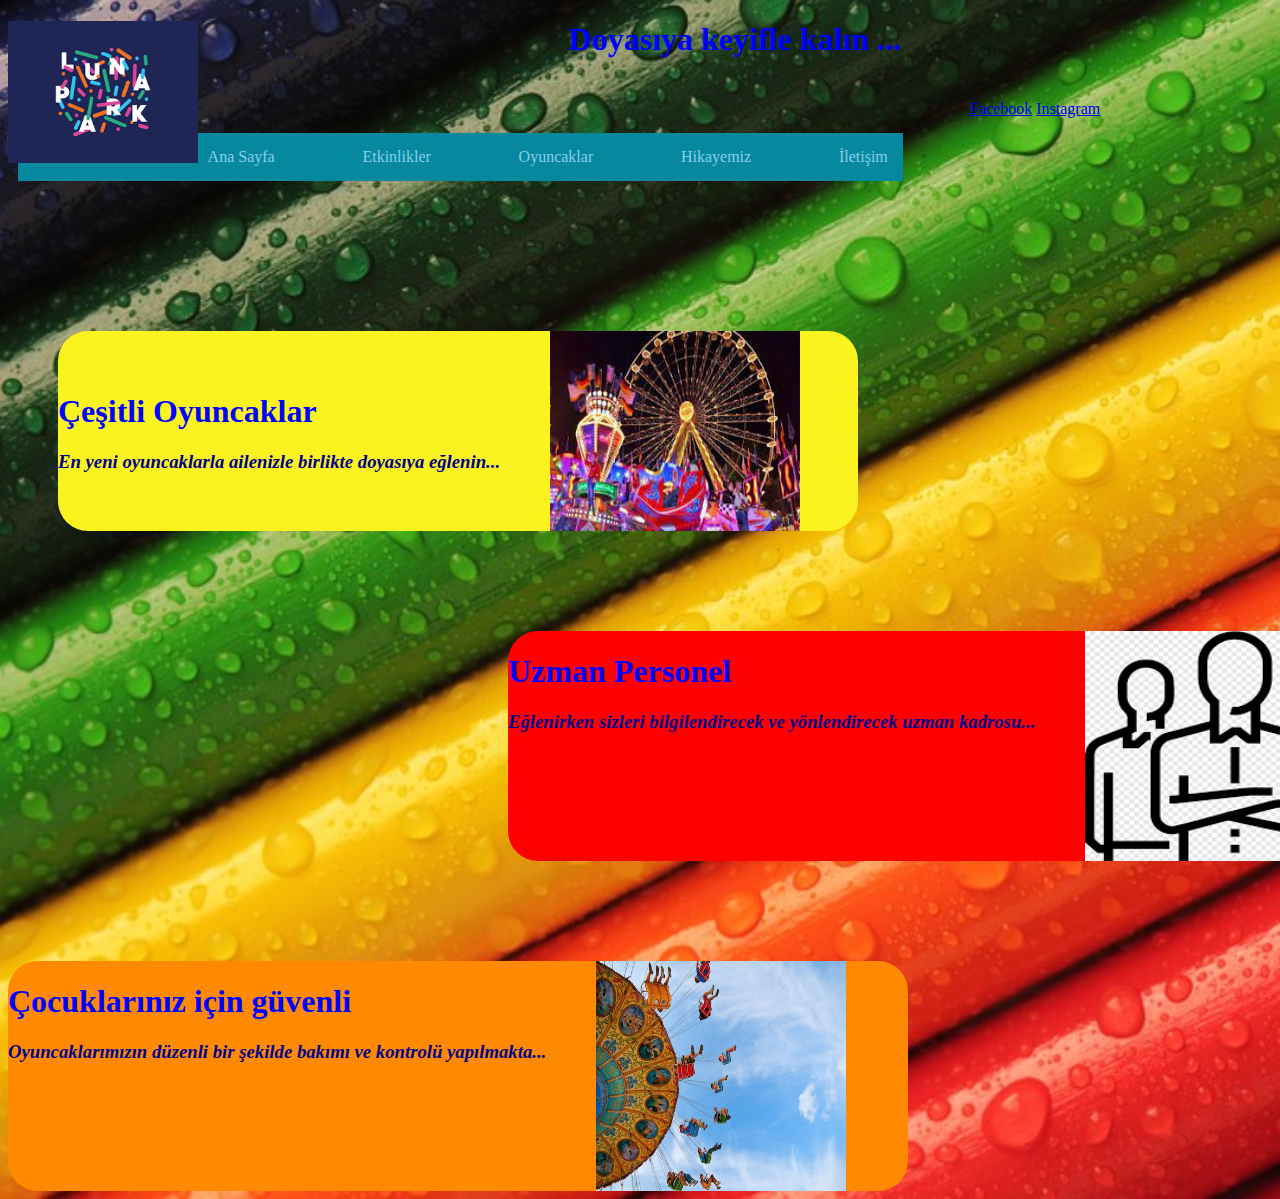
<file: index.html>
<!DOCTYPE html>
<html>
<head>
	<meta charset="utf-8">
	<meta name="viewport" content="width=device-width, initial-scale=1">
	<title>LunaPark</title>
  
  <link rel="icon" href="icon.jpg" type="image/png">

	    <link rel="stylesheet" href="style.css">

</head>


<body>

<div class="head">
	<img class="logo" src="lunaparkLogo.png" alt="Lunaparklogo">
      <h1> Doyasıya keyifle  kalın ... </h1>
</div>


<div class="bar">
<nav class="navigationBar">
  <ul>
    <li><a href="index.html">Ana Sayfa</a></li>
    <li><a href="etkinlikler.html">Etkinlikler</a></li>
    <li><a href="oyuncaklar.html">Oyuncaklar</a></li>
    <li><a href="hikayemiz.html">Hikayemiz</a></li>
    <li><a href="iletisim.html">İletişim</a></li>
  </ul>
</nav>
</div>

<div class="anasayfaDiv1">
   
  <div class="anasayfaText1">
    <h1> Çeşitli Oyuncaklar </h1>
  <h3> En yeni oyuncaklarla ailenizle birlikte doyasıya eğlenin... </h3>
</div>
<img class="anasayfaFoto1" src="anasayfaFoto1.jpg" alt="fotoğraf">
  </div>

  <div class="anasayfaDiv2">

    <img class="anasayfaFoto2" src="ekipLogo.png" alt="fotoğraf">
<div class="anasayfaText2">
    <h1> Uzman Personel </h1>
  <h3>  Eğlenirken sizleri bilgilendirecek ve yönlendirecek uzman kadrosu... </h3>
</div>
</div>


<div class="anasayfaDiv3">
   
  <div class="anasayfaText3">
    <h1> Çocuklarınız için güvenli </h1>
  <h3> Oyuncaklarımızın düzenli bir şekilde bakımı ve kontrolü yapılmakta... </h3>
</div>
<img class="anasayfaFoto3" src="anasayfaFoto3.jpg" alt="fotoğraf">
  </div>


<div class="yonlendirme">
  <div class="yonlendirme1">
<a href="https://m.facebook.com/login/?locale=tr_TR&refsrc=deprecated">Facebook</a>
<a href="https://z-p15.www.instagram.com/accounts/login/?next=/accounts/edit/">Instagram</a>
</div>
</div>

<script src="https://code.jquery.com/jquery-3.7.0.min.js" integrity="sha256-2Pmvv0kuTBOenSvLm6bvfBSSHrUJ+3A7x6P5Ebd07/g=" crossorigin="anonymous"></script>

<script type="text/javascript">
  
  $('h1').hover(function(){
    $(this).css('color','blue')
  })

  $('h1').hover(function(){
    $(this).css('color','green')
  })


  $('img').hover(function(){
    $(this).css('height','250px')
     $(this).css('width','250px')
  })
</script>

</body>
</html>
</file>
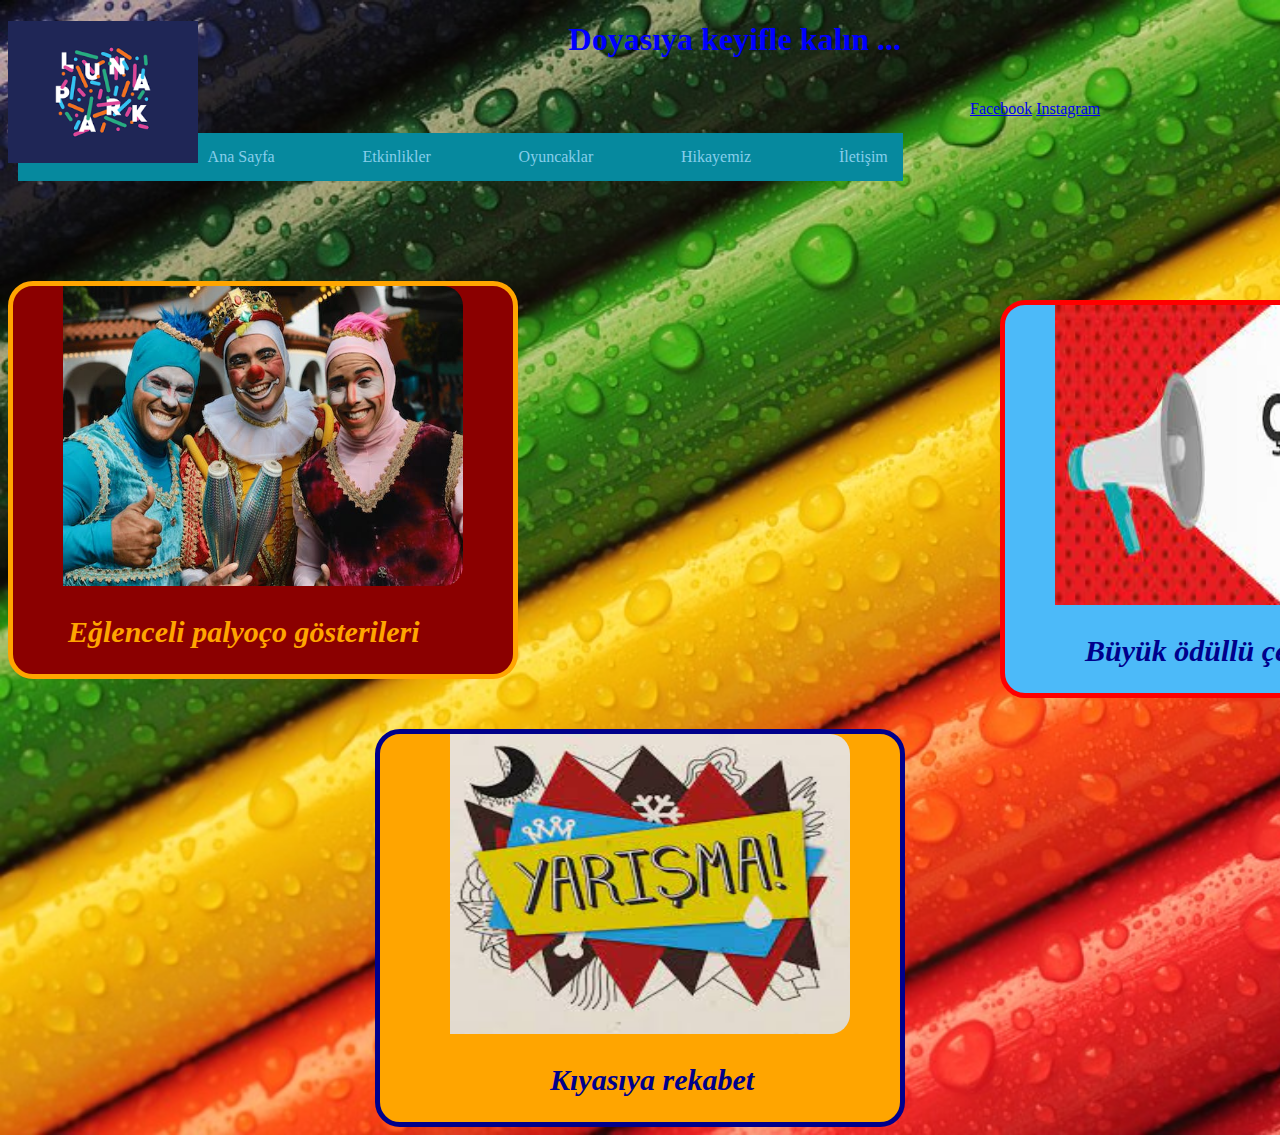
<file: etkinlikler.html>
<!DOCTYPE html>
<html>
<head>
	<meta charset="utf-8">
	<meta name="viewport" content="width=device-width, initial-scale=1">
	<title>LunaPark</title>
    <link rel="icon" href="icon.jpg" type="image/png">

		    <link rel="stylesheet" href="style.css">

</head>
<body>

<div class="head">
	<img class="logo" src="lunaparkLogo.png" alt="Lunaparklogo">
      <h1> Doyasıya keyifle  kalın ... </h1>
</div>


<div class="bar">
<nav class="navigationBar">
  <ul>
    <li><a href="index.html">Ana Sayfa</a></li>
    <li><a href="etkinlikler.html">Etkinlikler</a></li>
    <li><a href="oyuncaklar.html">Oyuncaklar</a></li>
    <li><a href="hikayemiz.html">Hikayemiz</a></li>
    <li><a href="iletisim.html">İletişim</a></li>
  </ul>
</nav>
</div>

<!--  -->



<div class="ekinliksayfası1">
  <img class="etkinliksayfaFoto1" src="etkinliksayfaFoto1.jpeg" alt="fotoğraf">
  <div class="etkinliksayfasıText1">
   <h2> Eğlenceli palyoço gösterileri </h2>
  </div>
</div>

<div class="ekinliksayfası2">
  <img class="etkinliksayfaFoto2" src="etkinliksayfaFoto2.jpg" alt="fotoğraf">
  <div class="etkinliksayfasıText2">
   <h2> Kıyasıya rekabet  </h2>
  </div>
</div>

<div class="ekinliksayfası3">
  <img class="etkinliksayfaFoto3" src="etkinliksayfaFoto3.jpg" alt="fotoğraf">
  <div class="etkinliksayfasıText3">
   <h2> Büyük ödüllü çekilişler </h2>
  </div>
</div>


<div class="yonlendirme">
  <div class="yonlendirme1">
<a href="https://m.facebook.com/login/?locale=tr_TR&refsrc=deprecated">Facebook</a>
<a href="https://z-p15.www.instagram.com/accounts/login/?next=/accounts/edit/">Instagram</a>
</div>

</body>
</html>
</file>
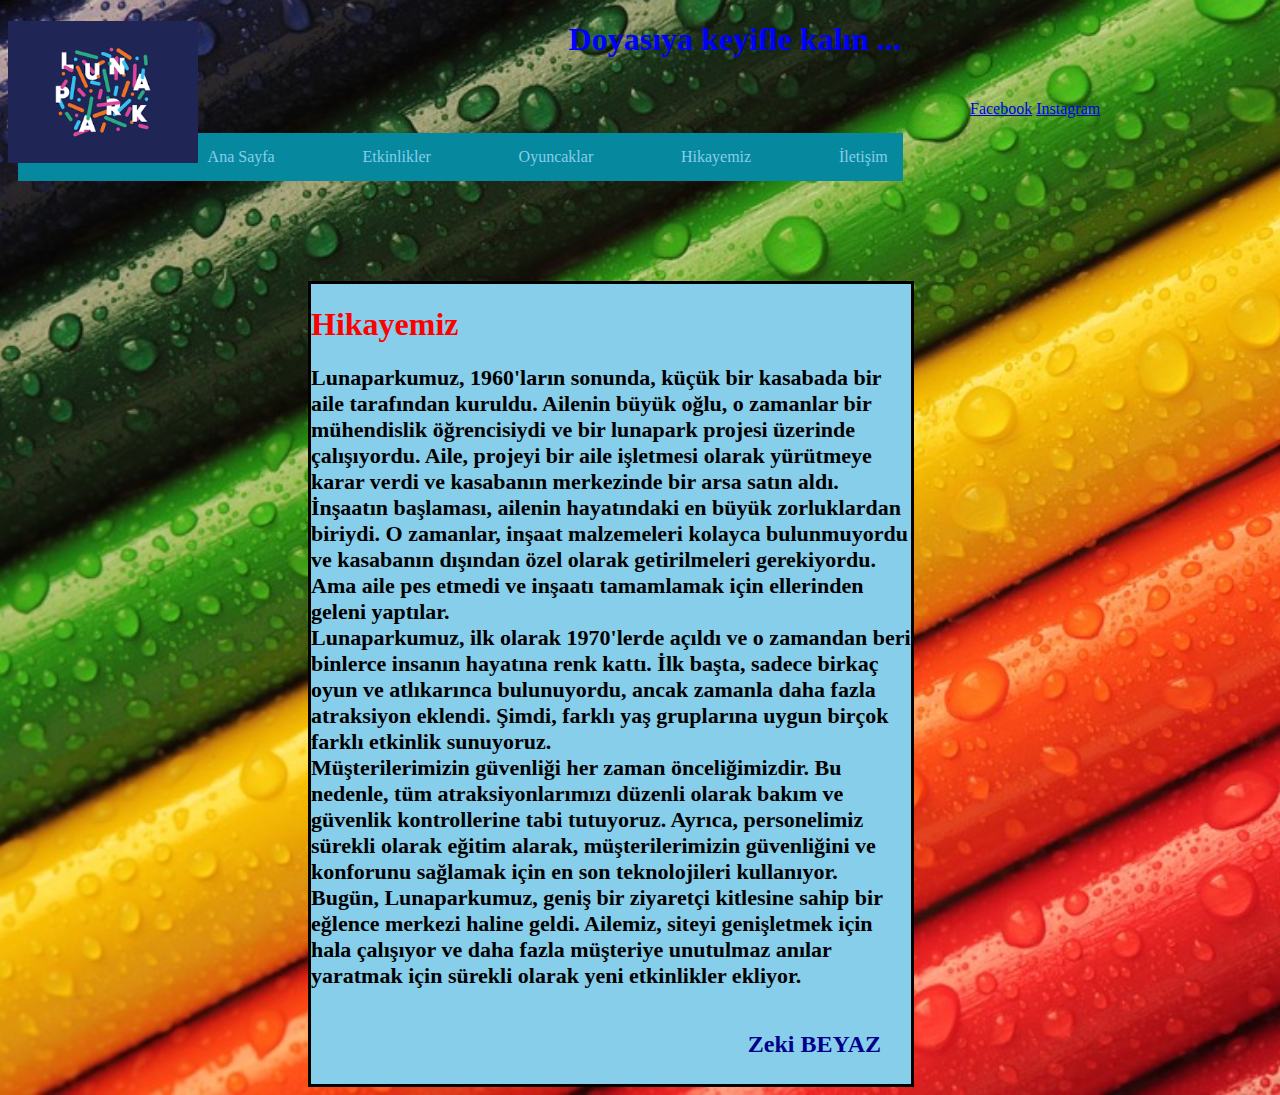
<file: Hikayemiz.html>
<!DOCTYPE html>
	<html>
	<head>
		<meta charset="utf-8">
		<meta name="viewport" content="width=device-width, initial-scale=1">
		<title>LunaPark</title>
			    <link rel="stylesheet" href="style.css">
			        <link rel="icon" href="icon.jpg" type="image/png">


	</head>
	<body>
	<div class="head">
	<img class="logo" src="lunaparkLogo.png" alt="Lunaparklogo">
      <h1> Doyasıya keyifle  kalın ... </h1>
</div>


<div class="bar">
<nav class="navigationBar">
  <ul>
    <li><a href="index.html">Ana Sayfa</a></li>
    <li><a href="etkinlikler.html">Etkinlikler</a></li>
    <li><a href="oyuncaklar.html">Oyuncaklar</a></li>
    <li><a href="hikayemiz.html">Hikayemiz</a></li>
    <li><a href="iletisim.html">İletişim</a></li>
  </ul>
</nav>
</div>

<div class="hikaye">
   
 <h1>Hikayemiz</h1>
<p class="hikayeOzet">Lunaparkumuz, 1960'ların sonunda, küçük bir kasabada bir aile tarafından kuruldu. Ailenin büyük oğlu, o zamanlar bir mühendislik öğrencisiydi ve bir lunapark projesi üzerinde çalışıyordu. Aile, projeyi bir aile işletmesi olarak yürütmeye karar verdi ve kasabanın merkezinde bir arsa satın aldı.
 <br>

İnşaatın başlaması, ailenin hayatındaki en büyük zorluklardan biriydi. O zamanlar, inşaat malzemeleri kolayca bulunmuyordu ve kasabanın dışından özel olarak getirilmeleri gerekiyordu. Ama aile pes etmedi ve inşaatı tamamlamak için ellerinden geleni yaptılar.
<br>
Lunaparkumuz, ilk olarak 1970'lerde açıldı ve o zamandan beri binlerce insanın hayatına renk kattı. İlk başta, sadece birkaç oyun ve atlıkarınca bulunuyordu, ancak zamanla daha fazla atraksiyon eklendi. Şimdi, farklı yaş gruplarına uygun birçok farklı etkinlik sunuyoruz.
<br>
Müşterilerimizin güvenliği her zaman önceliğimizdir. Bu nedenle, tüm atraksiyonlarımızı düzenli olarak bakım ve güvenlik kontrollerine tabi tutuyoruz. Ayrıca, personelimiz sürekli olarak eğitim alarak, müşterilerimizin güvenliğini ve konforunu sağlamak için en son teknolojileri kullanıyor.
<br>
Bugün, Lunaparkumuz, geniş bir ziyaretçi kitlesine sahip bir eğlence merkezi haline geldi. Ailemiz, siteyi genişletmek için hala çalışıyor ve daha fazla müşteriye unutulmaz anılar yaratmak için sürekli olarak yeni etkinlikler ekliyor.
<br>
   
</p>
 <h2>Zeki BEYAZ</h2> 

</div>

<div class="yonlendirme">
  <div class="yonlendirme1">
<a href="https://m.facebook.com/login/?locale=tr_TR&refsrc=deprecated">Facebook</a>
<a href="https://z-p15.www.instagram.com/accounts/login/?next=/accounts/edit/">Instagram</a>
</div>
</div>

	</body>
	</html>
</file>
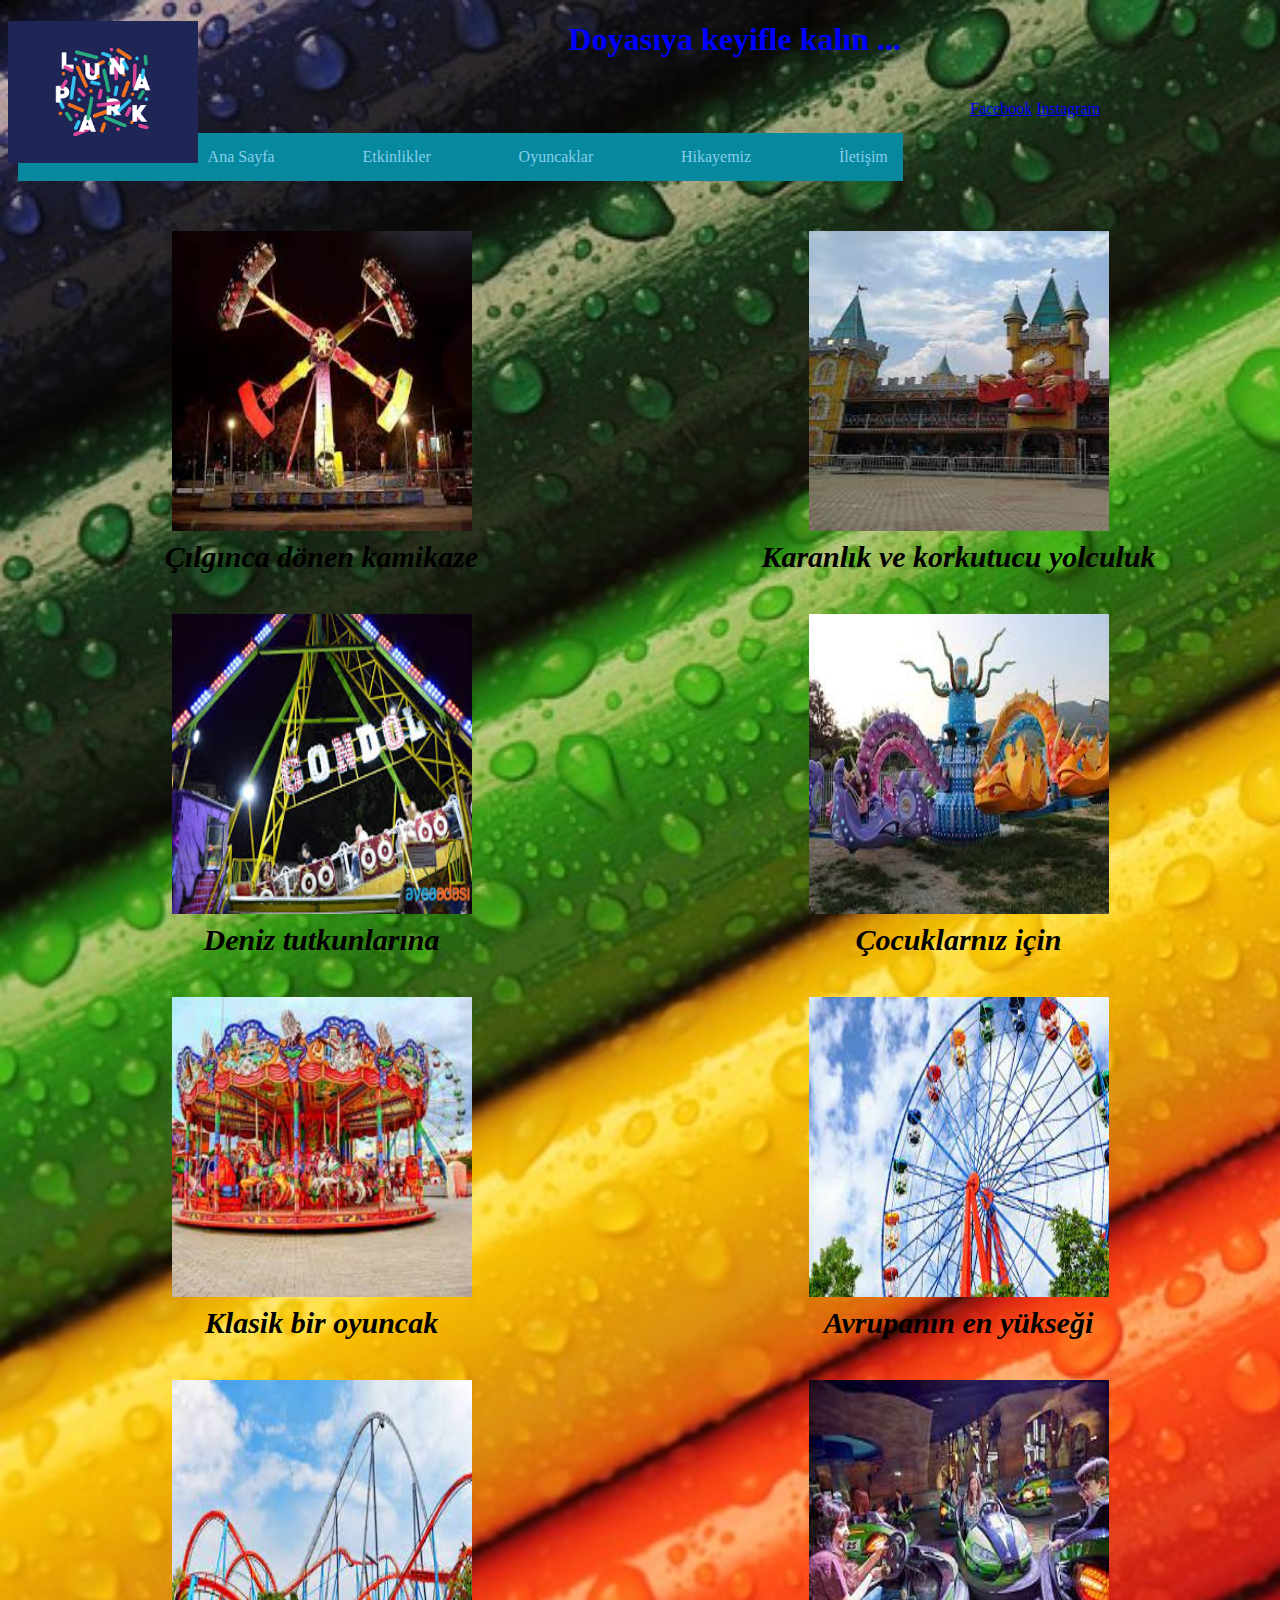
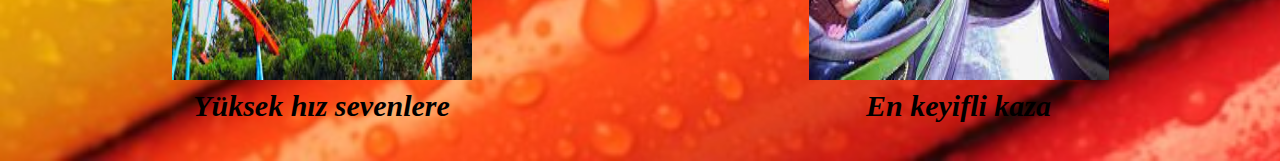
<file: oyuncaklar.html>
<!DOCTYPE html>
<html>
<head>
	<meta charset="utf-8">
	<meta name="viewport" content="width=device-width, initial-scale=1">
	<title>LunaPark</title>
		    <link rel="stylesheet" href="style.css">
       <link rel="icon" href="icon.jpg" type="image/png">

</head>
<body>
<div class="head">
	<img class="logo" src="lunaparkLogo.png" alt="Lunaparklogo">
      <h1> Doyasıya keyifle  kalın ... </h1>
</div>


<div class="bar">
<nav class="navigationBar">
  <ul>
    <li><a href="index.html">Ana Sayfa</a></li>
    <li><a href="etkinlikler.html">Etkinlikler</a></li>
    <li><a href="oyuncaklar.html">Oyuncaklar</a></li>
    <li><a href="hikayemiz.html">Hikayemiz</a></li>
    <li><a href="iletisim.html">İletişim</a></li>
  </ul>
</nav>
</div>
 <!-- Bu sayfada grid birgörüntü için container oluşturdum-->

<div class="container">
  <div class="oyuncak">
    <img src="kamikaze.jpg">
    <p>Çılgınca dönen kamikaze</p>
  </div>
  <div class="oyuncak">
    <img src="korkutuneli.jpg">
    <p>Karanlık ve korkutucu yolculuk </p>
  </div>
  <div class="oyuncak">
    <img src="gondol.jpg">
    <p>Deniz tutkunlarına </p>
  </div>
  <div class="oyuncak">
    <img src="ahtapot.jpg">
    <p>Çocuklarnız için</p>
  </div>
  <div class="oyuncak">
    <img src="atlıkarınca.jpg">
    <p>Klasik bir oyuncak</p>
  </div>
  <div class="oyuncak">
    <img src="donmedolap.jpg">
    <p>Avrupanın en yükseği</p>
  </div>
  <div class="oyuncak">
    <img src="hıztreni.jpg">
    <p>Yüksek hız sevenlere</p>
  </div>
  <div class="oyuncak">
    <img src="carpısanaraba.jpg">
    <p>En keyifli kaza</p>
  </div>
</div>

<div class="yonlendirme">
  <div class="yonlendirme1">
<a href="https://m.facebook.com/login/?locale=tr_TR&refsrc=deprecated">Facebook</a>
<a href="https://z-p15.www.instagram.com/accounts/login/?next=/accounts/edit/">Instagram</a>
</div>
</div>
<script src="https://code.jquery.com/jquery-3.7.0.min.js" integrity="sha256-2Pmvv0kuTBOenSvLm6bvfBSSHrUJ+3A7x6P5Ebd07/g=" crossorigin="anonymous"></script>

<script type="text/javascript">
  
  $('p').hover(function(){
    $(this).css('color','yellow')
  })
</script>
</body>
</html>
</file>
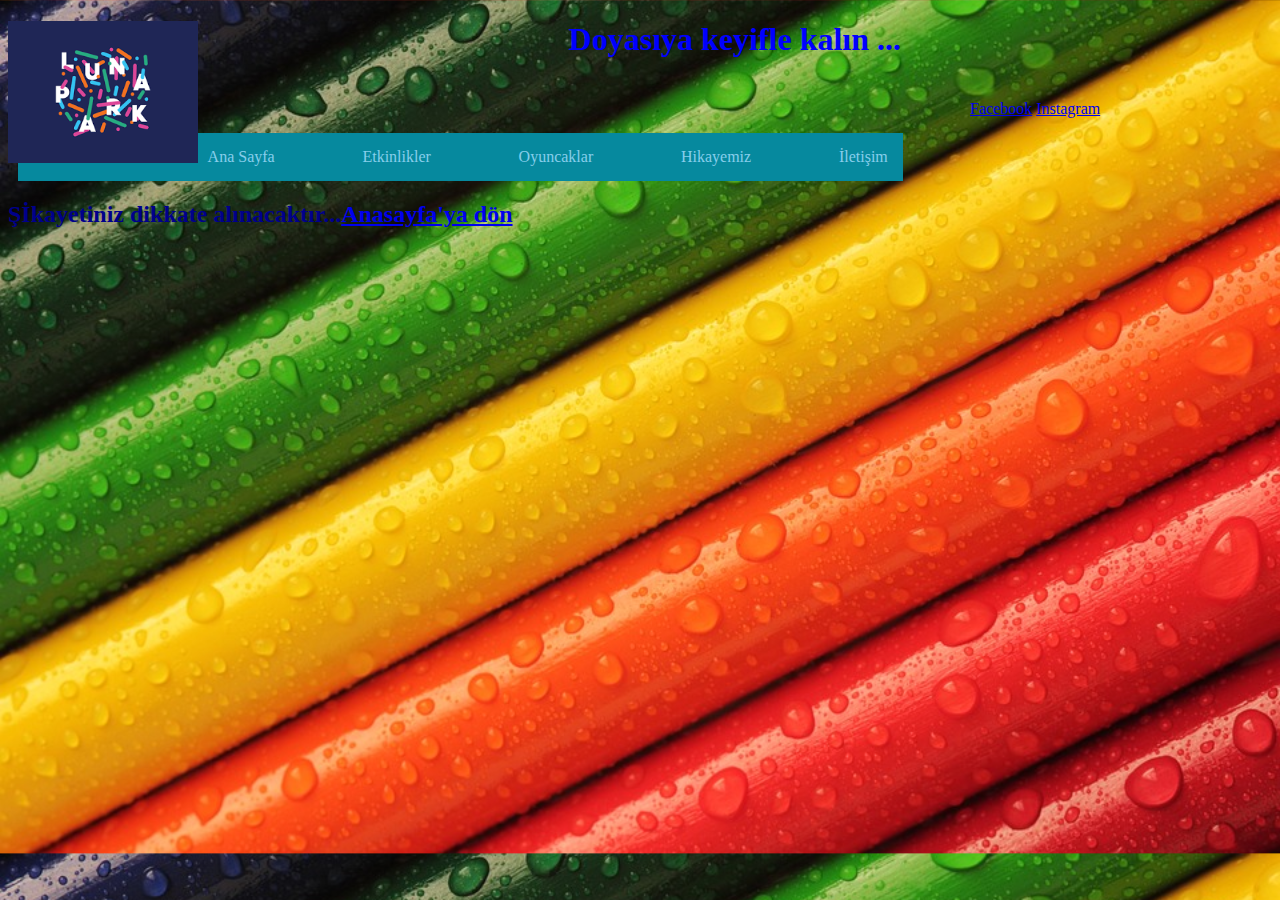
<file: sikayet.html>
<!DOCTYPE html>
<html>
<head>
	<meta charset="utf-8">
	<meta name="viewport" content="width=device-width, initial-scale=1">
	<title>LunaPark</title>
	<link rel="stylesheet" href="style.css">
      <link rel="icon" href="icon.jpg" type="image/png">

</head>
<body>

<div class="head">
	<img class="logo" src="lunaparkLogo.png" alt="Lunaparklogo">
      <h1> Doyasıya keyifle  kalın ... </h1>
</div>


<div class="bar">
<nav class="navigationBar">
  <ul>
    <li><a href="index.html">Ana Sayfa</a></li>
    <li><a href="etkinlikler.html">Etkinlikler</a></li>
    <li><a href="oyuncaklar.html">Oyuncaklar</a></li>
    <li><a href="hikayemiz.html">Hikayemiz</a></li>
    <li><a href="iletisim.html">İletişim</a></li>
  </ul>
</nav>
</div>

	
    <h2>
     Şİkayetiniz dikkate alınacaktır...<a href="index.html">Anasayfa'ya dön</a>
</h2>
       <div class="yonlendirme">
  <div class="yonlendirme1">
<a href="https://m.facebook.com/login/?locale=tr_TR&refsrc=deprecated">Facebook</a>
<a href="https://z-p15.www.instagram.com/accounts/login/?next=/accounts/edit/">Instagram</a>
</div>
</div>


</body>
</html>
</file>
<file: style.css>
body {
  /*burada arka plan olarak bir resim koydum  */
  background-color: #62b8bd;
  background-image: url("renk1.jpg");
  background-size: cover;
 
 }

.head h1{
  /*Sloganımın yazı tipi , rengi ve konumunu belirledim  */
  font-family: Lucida Handwriting;
  text-align: center;
  color: blue;

}

.logo{
  /*logoyu ayarladım  */
float: left; 
  width: 15%;
  height: 15%;

}

 .navigationBar{
  /*bu kısımda navigation bar ve genel stylelarını ouşturdum  */
  width: 70%;
  box-sizing: border-box;
  padding: 5px;
  background-color:#06899e;

  text-align: right;
  margin-top: 75px;
  margin-left: 10px;
  display: block;

}


nav ul {
  /* Navigation bardaki her hücre için ayarlama yaptım */
  display: flex;
  justify-content: space-between;
  list-style-type: none;
  margin: 0;
  padding: 0;
   

}


nav ul li {
  /* hüdre içi öteleme yaptım */
  margin:  10px;

}

nav ul li a {
  /* hücrelerdeki yazı styleları oluşturdum */
  color: skyblue;
  text-decoration:none ;
}

nav ul li a:hover{
  /* imleç inhücreye gelmesi durumunda bir hover oluşturdum*/
  color: black;
  background-color: yellowgreen;
  border-radius: 8px;
}

/* Genel olarak anasayfa divlerininstylelarını gerçekleştirdim */

.anasayfaDiv1{
  margin-left: 50px;
  margin-top: 150px;
display: flex;
  align-items: center;

    height: 200px;
    width: 800px;
}


.anasayfaDiv1{
  background-color: #faf31f;
  border-radius: 30px;
}


.anasayfaFoto1{
  width: 250px;
  height: 200px;
  padding-left: 50px;
 padding-top: 00px;
}
.anasayfaText1{
  float: left;
}

.anasayfaText1 h1{

color: blue;
  font-weight: bold;
width: 400px;

}
.anasayfaText1 h3{
  font-style: italic;
}




.anasayfaDiv2{
   background-color: red;
  border-radius: 30px;
   margin-left: 500px;
  margin-top: 100px;
  width: 900px;
  height: 230px;
}
 

.anasayfaFoto2{
margin-left: 50px;
  width: 300px;
  height: 230px;
 padding-top: 00px;
}

  


.anasayfaText2{
  float: left;
}

.anasayfaText2 h1{

color: blue;
  font-weight: bold;
width: 400px;

}
.anasayfaText2 h3{
  font-style: italic;
}



.anasayfaDiv3{
  margin-top: 100px;
  width: 900px;
  height: 230px;
  background-color: #ff8900;
  border-radius: 30px;
}


.anasayfaFoto3{
  width: 250px;
  height: 230px;
  padding-left: 50px;
 padding-top: 00px;
}
.anasayfaText3{
  float: left;
}

.anasayfaText3 h1{

color: blue;
  font-weight: bold;
width: 400px;

}
.anasayfaText3 h3{
  font-style: italic;
}

/* burada facebook ve instagram için bir yönlendirme oluşturdum */
.yonlendirme .yonlendirme1{
  position: absolute;
  top: 100px;
  left: 970px;

}







 /* etkinlik sayfası ve stylelarının fotograf ve textleriyle birlikte şekillendirdim */
.ekinliksayfası1{
margin-left: 0px;

  background-color: darkred;
  margin-top: 100px;
border: solid 5px orange;
border-radius: 25px;
width: 500px;
}

.etkinliksayfaFoto1{
  padding-left: 50px;
  width: 400px;
    border-radius: 20px;


  height: 300px;
}

.etkinliksayfasıText1 h2{
  padding-left: 55px;
  font-size: 30px;
    font-style: italic;
    color: orange;
}





.ekinliksayfası2{
  margin: auto;
 padding-left: 20px;
  margin-top: 200px;
  background-color: orange;
  margin-top: 50px;
border: solid 5px darkblue;
border-radius: 25px;
width: 500px;
}

.etkinliksayfaFoto2{
  padding-left: 50px;
  border-radius: 20px;
  width: 400px;
  height: 300px;
}

.etkinliksayfasıText2 h2{
  padding-left: 150px;
  font-size: 30px;
    font-style: italic;
    color: darkblue;
}


.ekinliksayfası3{
  position: absolute;
 top: 300px;
 left: 1000px;
  background-color:#4cbaf9;
border: solid 5px red;
border-radius: 25px;
width: 500px;
}

.etkinliksayfaFoto3{
  padding-left: 50px;
  width: 400px;
    border-radius: 20px;
  height: 300px;
}

.etkinliksayfasıText3 h2{
  padding-left: 80px;
  font-size: 30px;
    font-style: italic;
    color: darkblue;
}



/*Resimleri sıralı ve güzel bir şekilde belirlemek için container kullandım */
.container {

  margin-top: 50px;
  display: grid;
  grid-template-columns: repeat(2, 1fr); 
  grid-gap: 10px; 
}

.oyuncak {
     border-radius: 30px ;
 text-align: center;
}
  /* container daki resimler için ayarlama yaptım */
.oyuncak img {
  width: 300px;
  height: 300px;
}

.oyuncak p {
  /* Açıklamalar için ayarlamalar yaptım */
  margin-top: 5px;
  font-size: 30px;
  color: black;
    font-weight: bold;
font-style: italic;
}


/*İletisim sayfası için de Oyuncalar sayfasındaki gibi bir grid kullandım*/

.iletisimSayfası {
  margin-top: 50px;
  display: grid;
  grid-template-columns: repeat(2, 1fr); 
  grid-gap: 10px; 
}

/* şikayetler için bir form oluşturdum */
.iletisim form {
     border-radius: 30px ;
 text-align: center;
}

.iletisimSayfası .iletisim h1,h2,h3,p{
      font-weight: bold;
      color: darkblue;
}

.iletisimSayfası .iletisim h2{
  color: black;
}

.iletisimSayfası .iletisim h1{
  color: red;
}



.iletisimSayfası .sikayetForm h2{
    color: black;

}

.iletisimSayfası .sikayetForm label{
  color: black;
        font-weight: bold;

}
 
    /*hikaye sayfası için gereken ayarlamaları yaptım */
.hikaye{
  border: solid black 3px;
  width: 600px;
  height: 800px;
  margin-left: 300px;
  margin-top: 100px;
  background-color: skyblue;
}

.hikaye h1{
  color: red;
}
.hikaye .hikayeOzet{
  color: black;
  font-size: 22px;
}

.hikaye h2{
  color: darkblue;
  font-family: Lucida Handwriting; 
  float: right;
  padding-right: 30px;
}

input:required:invalid,
  input:focus:invalid {
    background-image: url([data-uri]);
    background-position: right top;
    background-repeat: no-repeat;
    -moz-box-shadow: none;
  }
  input:required:valid {
    background-image: url([data-uri]);
    background-position: right top;
    background-repeat: no-repeat;
  }
</file>
